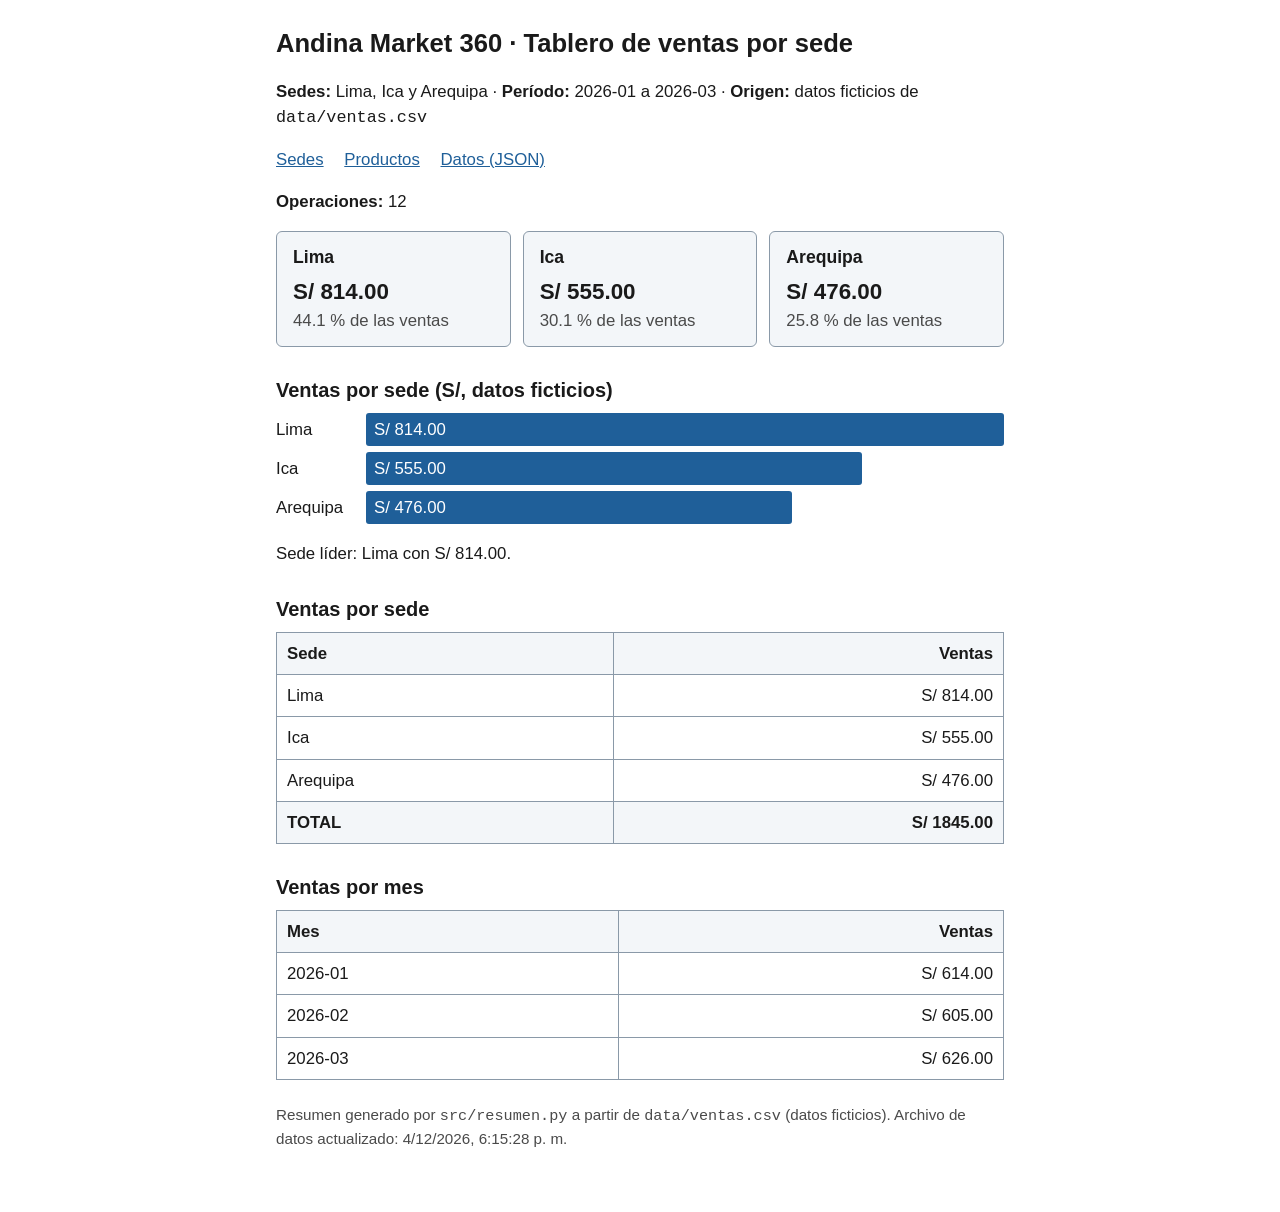
<file: docs/index.html>
<!DOCTYPE html>
<html lang="es">
<head>
<meta charset="utf-8">
<meta name="viewport" content="width=device-width, initial-scale=1">
<title>Andina Market 360 - Tablero de ventas por sede</title>
<link rel="stylesheet" href="style.css">
</head>
<body>
<header>
  <h1>Andina Market 360 · Tablero de ventas por sede</h1>
  <p id="presentacion"></p>
  <nav aria-label="Páginas del tablero">
    <a href="./index.html" aria-current="page">Sedes</a>
    <a href="./productos.html">Productos</a>
    <a href="./data/resumen.json">Datos (JSON)</a>
  </nav>
</header>
<main id="contenido">Cargando...</main>
<footer>
  <p class="nota" id="nota-datos">Resumen generado por <code>src/resumen.py</code> a partir de <code>data/ventas.csv</code> (datos ficticios).</p>
</footer>
<script>
function soles(v) { return `S/ ${v.toFixed(2)}`; }
function tabla(titulo, datos, total) {
  let filas = Object.entries(datos).map(([k, v]) => `<tr><td>${k}</td><td class="n">${soles(v)}</td></tr>`).join("");
  if (total !== undefined) filas += `<tr><th>TOTAL</th><th class="n">${soles(total)}</th></tr>`;
  return `<h2>${titulo}</h2><table class="tabla-sedes"><tr><th scope="col">${titulo.split(" ").pop().replace(/^./, l => l.toUpperCase())}</th><th scope="col" class="n">Ventas</th></tr>${filas}</table>`;
}
function tarjetas(d) {
  return `<section aria-label="Indicadores por sede" class="tarjetas">` + Object.entries(d.por_sede).map(([sede, v]) =>
    `<article class="tarjeta" id="sede-${sede.toLowerCase()}"><h2>${sede}</h2><p class="monto">${soles(v)}</p>` +
    `<p class="detalle">${(v / d.total * 100).toFixed(1)} % de las ventas</p></article>`).join("") + `</section>`;
}
function grafico(datos) {
  const max = Math.max(...Object.values(datos));
  const barras = Object.entries(datos).map(([k, v]) =>
    `<div class="fila"><span class="etq">${k}</span><div class="barra" style="width:${(v / max * 100).toFixed(1)}%">${soles(v)}</div></div>`).join("");
  const [sede, monto] = Object.entries(datos).sort((a, b) => b[1] - a[1])[0];
  return `<h2>Ventas por sede (S/, datos ficticios)</h2>${barras}<p>Sede líder: ${sede} con ${soles(monto)}.</p>`;
}
fetch("./data/resumen.json")
  .then(r => {
    const fecha = r.headers.get("Last-Modified");
    if (fecha) document.getElementById("nota-datos").innerHTML +=
      ` Archivo de datos actualizado: ${new Date(fecha).toLocaleString("es-PE")}`;
    return r.json();
  })
  .then(d => {
    const sedes = Object.keys(d.por_sede);
    const meses = Object.keys(d.por_mes).sort();
    document.getElementById("presentacion").innerHTML =
      `<b>Sedes:</b> ${sedes.slice(0, -1).join(", ")} y ${sedes.at(-1)} · ` +
      `<b>Período:</b> ${meses[0]} a ${meses.at(-1)} · ` +
      `<b>Origen:</b> datos ficticios de <code>data/ventas.csv</code>`;
    document.getElementById("contenido").innerHTML =
      `<p><b>Operaciones:</b> ${d.operaciones}</p>` +
      tarjetas(d) +
      grafico(d.por_sede) +
      tabla("Ventas por sede", d.por_sede, d.total) +
      tabla("Ventas por mes", d.por_mes);
  })
  .catch(() => {
    document.getElementById("contenido").textContent =
      "No se pudo leer data/resumen.json. Si abrió la página con doble clic (file://), el navegador bloquea la lectura: sírvala con python -m http.server 8000 --directory docs y abra http://localhost:8000. Si el archivo no existe, genérelo con python src/resumen.py --json docs/data/resumen.json";
  });
</script>
</body>
</html>
</file>
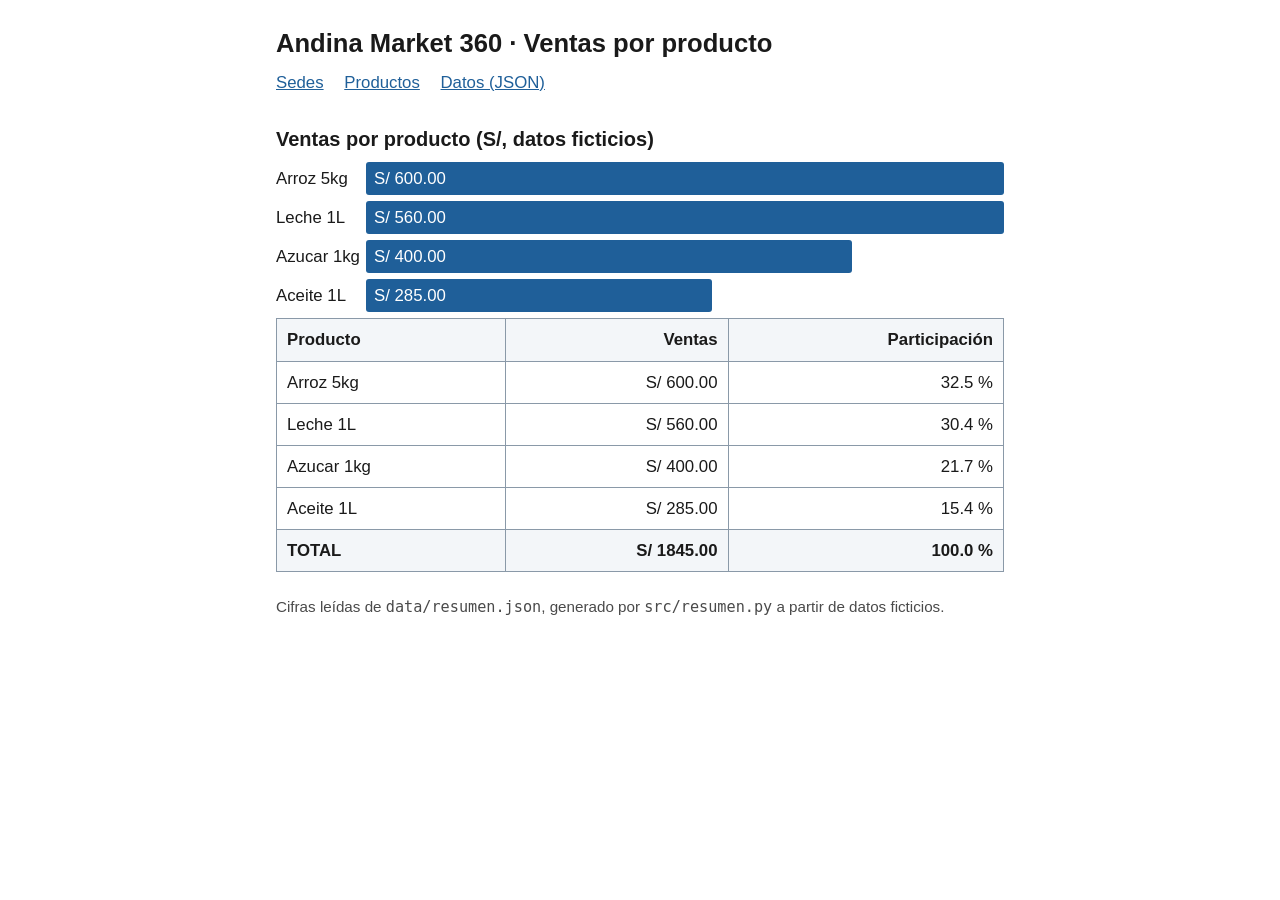
<file: docs/productos.html>
<!DOCTYPE html>
<html lang="es">
<head>
<meta charset="utf-8">
<meta name="viewport" content="width=device-width, initial-scale=1">
<title>Andina Market 360 - Ventas por producto</title>
<link rel="stylesheet" href="style.css">
</head>
<body>
<header>
  <h1>Andina Market 360 · Ventas por producto</h1>
  <nav aria-label="Páginas del tablero">
    <a href="./index.html">Sedes</a>
    <a href="./productos.html" aria-current="page">Productos</a>
    <a href="./data/resumen.json">Datos (JSON)</a>
  </nav>
</header>
<main id="contenido">Cargando...</main>
<footer>
  <p class="nota">Cifras leídas de <code>data/resumen.json</code>, generado por <code>src/resumen.py</code> a partir de datos ficticios.</p>
</footer>
<script>
function soles(v) { return `S/ ${v.toFixed(2)}`; }
fetch("./data/resumen.json")
  .then(r => r.json())
  .then(d => {
    const productos = Object.entries(d.por_producto).sort((a, b) => b[1] - a[1]);
    const max = productos[0][1];
    const barras = productos.map(([p, v]) =>
      `<div class="fila"><span class="etq">${p}</span><div class="barra" style="width:${(v / max * 100).toFixed(1)}%">${soles(v)}</div></div>`).join("");
    const filas = productos.map(([p, v]) =>
      `<tr><td>${p}</td><td class="n">${soles(v)}</td><td class="n">${(v / d.total * 100).toFixed(1)} %</td></tr>`).join("");
    document.getElementById("contenido").innerHTML =
      `<h2>Ventas por producto (S/, datos ficticios)</h2>${barras}` +
      `<table class="tabla-sedes"><tr><th scope="col">Producto</th><th scope="col" class="n">Ventas</th><th scope="col" class="n">Participación</th></tr>${filas}` +
      `<tr><th>TOTAL</th><th class="n">${soles(d.total)}</th><th class="n">100.0 %</th></tr></table>`;
  })
  .catch(() => {
    document.getElementById("contenido").textContent = "No se pudo leer data/resumen.json. Si abrió la página con doble clic (file://), el navegador bloquea la lectura: sírvala con python -m http.server 8000 --directory docs y abra http://localhost:8000. Si el archivo no existe, genérelo con python src/resumen.py --json docs/data/resumen.json";
  });
</script>
</body>
</html>
</file>
<file: docs/style.css>
/* Estilos del tablero Andina Market 360: legibles, con contraste AA y adaptables a pantallas pequeñas. */
:root {
  --texto: #1a1a1a;
  --suave: #4a4a4a;
  --fondo: #ffffff;
  --panel: #f3f6f9;
  --borde: #8a99a8;
  --acento: #1f5f99;
}

* { box-sizing: border-box; }

body {
  font-family: "Segoe UI", Calibri, Arial, sans-serif;
  font-size: 1.05rem;
  line-height: 1.5;
  color: var(--texto);
  background: var(--fondo);
  max-width: 760px;
  margin: 0 auto;
  padding: 24px 16px 48px;
}

h1 { font-size: 1.6rem; margin: 0 0 4px; }
h2 { font-size: 1.25rem; margin: 28px 0 8px; }
a { color: var(--acento); }
a:focus, a:hover { outline: 2px solid var(--acento); outline-offset: 2px; }

nav { margin: 8px 0 16px; }
nav a { margin-right: 16px; }

.nota { color: var(--suave); font-size: 0.95rem; }

/* Tarjetas de indicadores por sede */
.tarjetas { display: flex; flex-wrap: wrap; gap: 12px; }
.tarjeta {
  flex: 1 1 200px;
  background: var(--panel);
  border: 1px solid var(--borde);
  border-radius: 6px;
  padding: 12px 16px;
}
.tarjeta h2 { margin: 0 0 4px; font-size: 1.1rem; }
.tarjeta .monto { font-size: 1.4rem; font-weight: 700; margin: 0; }
.tarjeta .detalle { margin: 0; color: var(--suave); }

/* Gráfico de barras */
.fila { display: flex; align-items: center; margin: 6px 0; }
.etq { width: 90px; flex-shrink: 0; }
.barra { background: var(--acento); color: #ffffff; padding: 4px 8px; white-space: nowrap; border-radius: 3px; }

/* Tablas de sedes, productos y meses */
.tabla-sedes { border-collapse: collapse; width: 100%; margin-bottom: 24px; }
.tabla-sedes th, .tabla-sedes td { border: 1px solid var(--borde); padding: 8px 10px; text-align: left; }
.tabla-sedes th { background: var(--panel); }
.tabla-sedes td.n, .tabla-sedes th.n { text-align: right; }

@media (max-width: 480px) {
  body { font-size: 1rem; padding: 16px 12px 32px; }
  h1 { font-size: 1.35rem; }
  .etq { width: 70px; }
  .barra { font-size: 0.9rem; }
}
</file>
